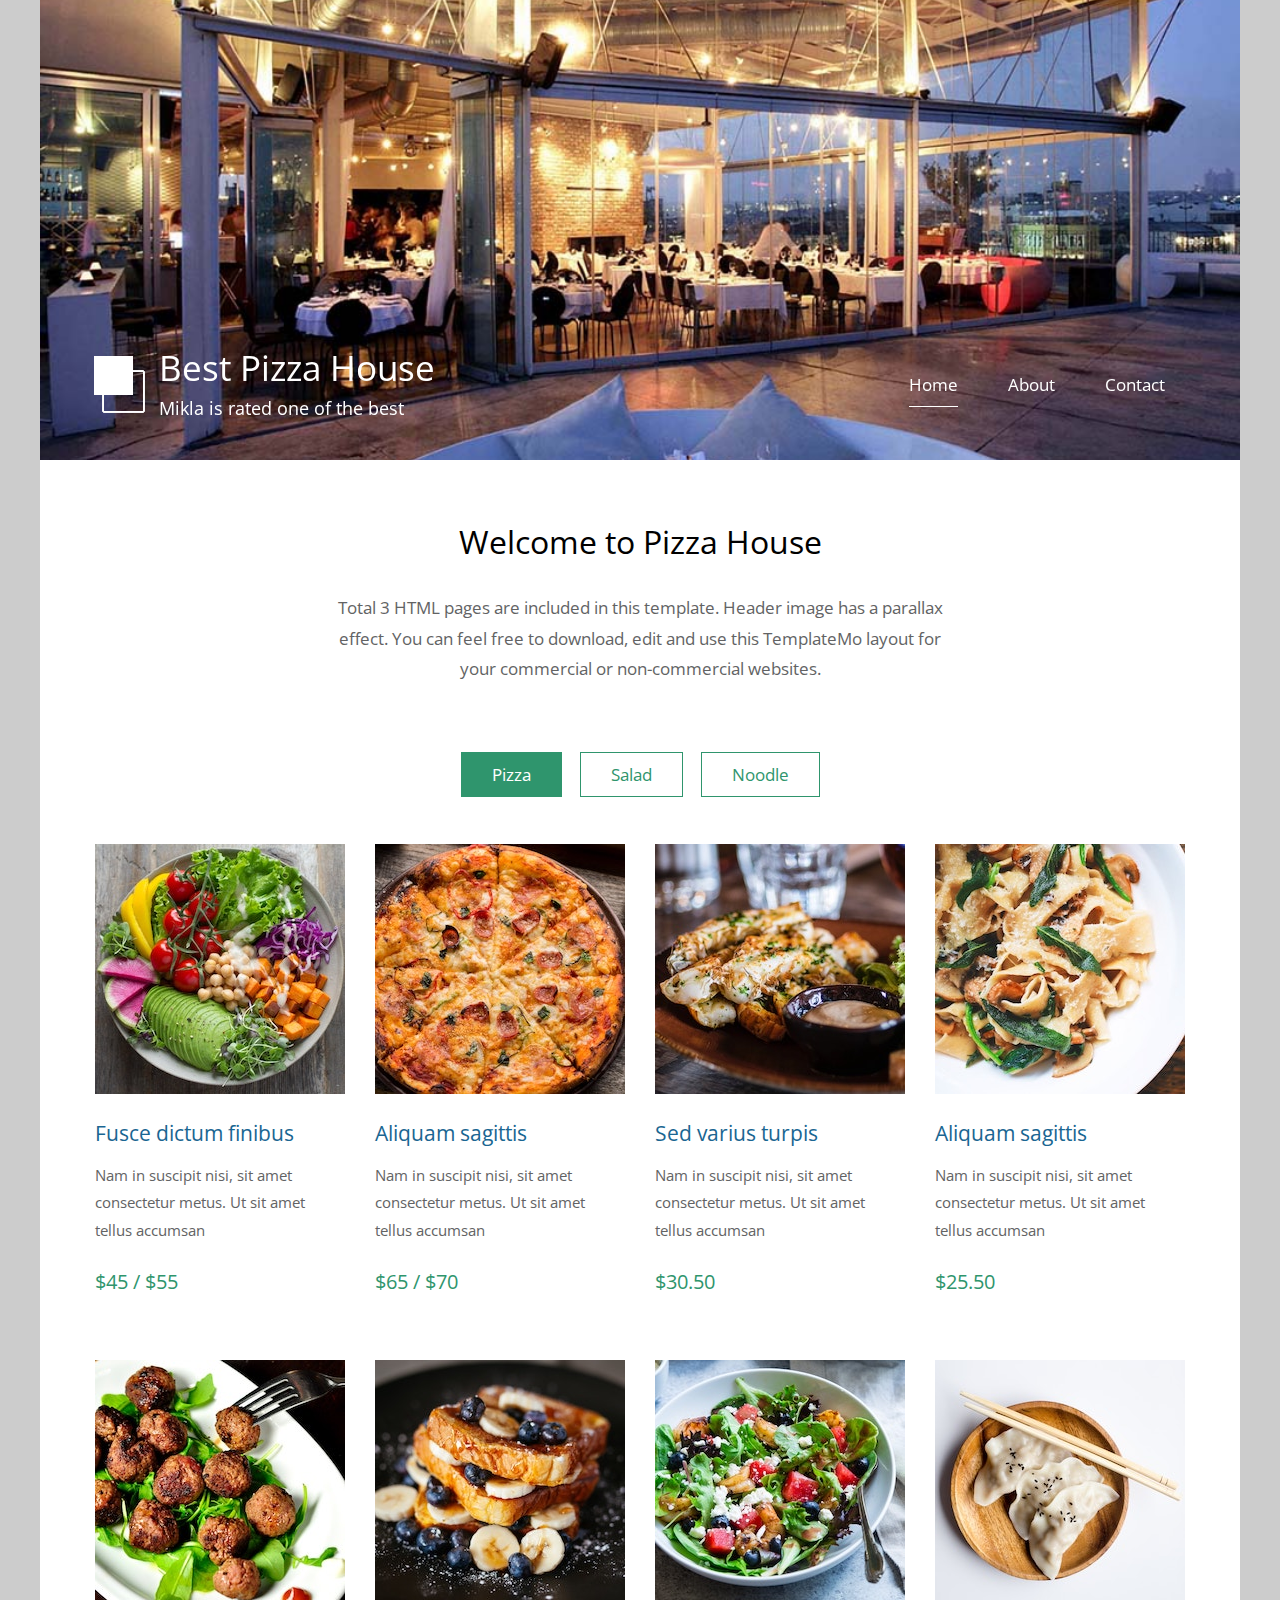
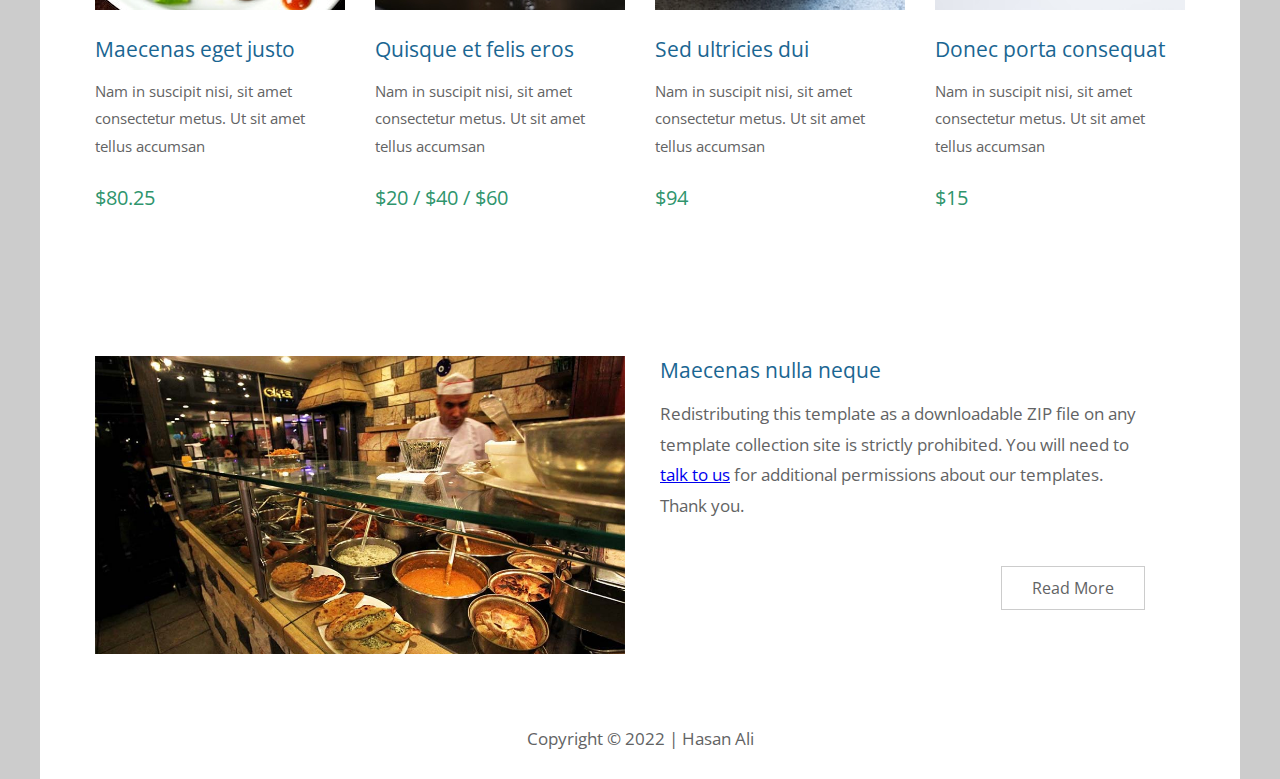
<file: index.html>
<!DOCTYPE html>
<html>

<head>
	<meta charset="UTF-8" />
    <meta name="viewport" content="width=device-width, initial-scale=1.0" />
    <meta http-equiv="X-UA-Compatible" content="ie=edge" />
    <title>Pizza House Template</title>
    <link href="https://fonts.googleapis.com/css?family=Open+Sans:400" rel="stylesheet" />    
	<link href="css/templatemo-style.css" rel="stylesheet" />
</head>


<body> 

	<div class="container">
	<!-- Top box -->
		<!-- Logo & Site Name -->
		<div class="placeholder">
			<div class="parallax-window" data-parallax="scroll" data-image-src="img/simple-house-01.jpg">
				<div class="tm-header">
					<div class="row tm-header-inner">
						<div class="col-md-6 col-12">
							<img src="img/simple-house-logo.png" alt="Logo" class="tm-site-logo" /> 
							<div class="tm-site-text-box">
								<h1 class="tm-site-title">Best Pizza House</h1>
								<h6 class="tm-site-description">Mikla is rated one of the best </h6>	
							</div>
						</div>
						<nav class="col-md-6 col-12 tm-nav">
							<ul class="tm-nav-ul">
								<li class="tm-nav-li"><a href="index.html" class="tm-nav-link active">Home</a></li>
								<li class="tm-nav-li"><a href="about.html" class="tm-nav-link">About</a></li>
								<li class="tm-nav-li"><a href="contact.html" class="tm-nav-link">Contact</a></li>
							</ul>
						</nav>	
					</div>
				</div>
			</div>
		</div>

		<main>
			<header class="row tm-welcome-section">
				<h2 class="col-12 text-center tm-section-title">Welcome to Pizza House</h2>
				<p class="col-12 text-center">Total 3 HTML pages are included in this template. Header image has a parallax effect. You can feel free to download, edit and use this TemplateMo layout for your commercial or non-commercial websites.</p>
			</header>
			
			<div class="tm-paging-links">
				<nav>
					<ul>
						<li class="tm-paging-item"><a href="#" class="tm-paging-link active">Pizza</a></li>
						<li class="tm-paging-item"><a href="#" class="tm-paging-link">Salad</a></li>
						<li class="tm-paging-item"><a href="#" class="tm-paging-link">Noodle</a></li>
					</ul>
				</nav>
			</div>

			<!-- Gallery -->
			<div class="row tm-gallery">
				<!-- gallery page 1 -->
				<div id="tm-gallery-page-pizza" class="tm-gallery-page">
					<article class="col-lg-3 col-md-4 col-sm-6 col-12 tm-gallery-item">
						<figure>
							<img src="img/gallery/01.jpg" alt="Image" class="img-fluid tm-gallery-img" />
							<figcaption>
								<h4 class="tm-gallery-title">Fusce dictum finibus</h4>
								<p class="tm-gallery-description">Nam in suscipit nisi, sit amet consectetur metus. Ut sit amet tellus accumsan</p>
								<p class="tm-gallery-price">$45 / $55</p>
							</figcaption>
						</figure>
					</article>
					<article class="col-lg-3 col-md-4 col-sm-6 col-12 tm-gallery-item">
						<figure>
							<img src="img/gallery/02.jpg" alt="Image" class="img-fluid tm-gallery-img" />
							<figcaption>
								<h4 class="tm-gallery-title">Aliquam sagittis</h4>
								<p class="tm-gallery-description">Nam in suscipit nisi, sit amet consectetur metus. Ut sit amet tellus accumsan</p>
								<p class="tm-gallery-price">$65 / $70</p>
							</figcaption>
						</figure>
					</article>
					<article class="col-lg-3 col-md-4 col-sm-6 col-12 tm-gallery-item">
						<figure>
							<img src="img/gallery/03.jpg" alt="Image" class="img-fluid tm-gallery-img" />
							<figcaption>
								<h4 class="tm-gallery-title">Sed varius turpis</h4>
								<p class="tm-gallery-description">Nam in suscipit nisi, sit amet consectetur metus. Ut sit amet tellus accumsan</p>
								<p class="tm-gallery-price">$30.50</p>
							</figcaption>
						</figure>
					</article>
					<article class="col-lg-3 col-md-4 col-sm-6 col-12 tm-gallery-item">
						<figure>
							<img src="img/gallery/04.jpg" alt="Image" class="img-fluid tm-gallery-img" />
							<figcaption>
								<h4 class="tm-gallery-title">Aliquam sagittis</h4>
								<p class="tm-gallery-description">Nam in suscipit nisi, sit amet consectetur metus. Ut sit amet tellus accumsan</p>
								<p class="tm-gallery-price">$25.50</p>
							</figcaption>
						</figure>
					</article>
					<article class="col-lg-3 col-md-4 col-sm-6 col-12 tm-gallery-item">
						<figure>
							<img src="img/gallery/05.jpg" alt="Image" class="img-fluid tm-gallery-img" />
							<figcaption>
								<h4 class="tm-gallery-title">Maecenas eget justo</h4>
								<p class="tm-gallery-description">Nam in suscipit nisi, sit amet consectetur metus. Ut sit amet tellus accumsan</p>
								<p class="tm-gallery-price">$80.25</p>
							</figcaption>
						</figure>
					</article>
					<article class="col-lg-3 col-md-4 col-sm-6 col-12 tm-gallery-item">
						<figure>
							<img src="img/gallery/06.jpg" alt="Image" class="img-fluid tm-gallery-img" />
							<figcaption>
								<h4 class="tm-gallery-title">Quisque et felis eros</h4>
								<p class="tm-gallery-description">Nam in suscipit nisi, sit amet consectetur metus. Ut sit amet tellus accumsan</p>
								<p class="tm-gallery-price">$20 / $40 / $60</p>
							</figcaption>
						</figure>
					</article>
					<article class="col-lg-3 col-md-4 col-sm-6 col-12 tm-gallery-item">
						<figure>
							<img src="img/gallery/07.jpg" alt="Image" class="img-fluid tm-gallery-img" />
							<figcaption>
								<h4 class="tm-gallery-title">Sed ultricies dui</h4>
								<p class="tm-gallery-description">Nam in suscipit nisi, sit amet consectetur metus. Ut sit amet tellus accumsan</p>
								<p class="tm-gallery-price">$94</p>
							</figcaption>
						</figure>
					</article>
					<article class="col-lg-3 col-md-4 col-sm-6 col-12 tm-gallery-item">
						<figure>
							<img src="img/gallery/08.jpg" alt="Image" class="img-fluid tm-gallery-img" />
							<figcaption>
								<h4 class="tm-gallery-title">Donec porta consequat</h4>
								<p class="tm-gallery-description">Nam in suscipit nisi, sit amet consectetur metus. Ut sit amet tellus accumsan</p>
								<p class="tm-gallery-price">$15</p>
							</figcaption>
						</figure>
					</article>
				</div> <!-- gallery page 1 -->
				
				<!-- gallery page 2 -->
				<div id="tm-gallery-page-salad" class="tm-gallery-page hidden">
					<article class="col-lg-3 col-md-4 col-sm-6 col-12 tm-gallery-item">
						<figure>
							<img src="img/gallery/04.jpg" alt="Image" class="img-fluid tm-gallery-img" />
							<figcaption>
								<h4 class="tm-gallery-title">Salad Menu One</h4>
								<p class="tm-gallery-description">Proin eu velit egestas, viverra sapien eget, consequat nunc. Vestibulum tristique</p>
								<p class="tm-gallery-price">$25</p>
							</figcaption>
						</figure>
					</article>
					<article class="col-lg-3 col-md-4 col-sm-6 col-12 tm-gallery-item">
						<figure>
							<img src="img/gallery/03.jpg" alt="Image" class="img-fluid tm-gallery-img" />
							<figcaption>
								<h4 class="tm-gallery-title">Second Title Salad</h4>
								<p class="tm-gallery-description">Proin eu velit egestas, viverra sapien eget, consequat nunc. Vestibulum tristique</p>
								<p class="tm-gallery-price">$30</p>
							</figcaption>
						</figure>
					</article>
					<article class="col-lg-3 col-md-4 col-sm-6 col-12 tm-gallery-item">
						<figure>
							<img src="img/gallery/05.jpg" alt="Image" class="img-fluid tm-gallery-img" />
							<figcaption>
								<h4 class="tm-gallery-title">Third Salad Item</h4>
								<p class="tm-gallery-description">Proin eu velit egestas, viverra sapien eget, consequat nunc. Vestibulum tristique</p>
								<p class="tm-gallery-price">$45</p>
							</figcaption>
						</figure>
					</article>
					<article class="col-lg-3 col-md-4 col-sm-6 col-12 tm-gallery-item">
						<figure>
							<img src="img/gallery/01.jpg" alt="Image" class="img-fluid tm-gallery-img" />
							<figcaption>
								<h4 class="tm-gallery-title">Superior Salad</h4>
								<p class="tm-gallery-description">Proin eu velit egestas, viverra sapien eget, consequat nunc. Vestibulum tristique</p>
								<p class="tm-gallery-price">$50</p>
							</figcaption>
						</figure>
					</article>
					<article class="col-lg-3 col-md-4 col-sm-6 col-12 tm-gallery-item">
						<figure>
							<img src="img/gallery/08.jpg" alt="Image" class="img-fluid tm-gallery-img" />
							<figcaption>
								<h4 class="tm-gallery-title">Sed ultricies dui</h4>
								<p class="tm-gallery-description">Proin eu velit egestas, viverra sapien eget, consequat nunc. Vestibulum tristique</p>
								<p class="tm-gallery-price">$55 / $60</p>
							</figcaption>
						</figure>
					</article>
					<article class="col-lg-3 col-md-4 col-sm-6 col-12 tm-gallery-item">
						<figure>
							<img src="img/gallery/07.jpg" alt="Image" class="img-fluid tm-gallery-img" />
							<figcaption>
								<h4 class="tm-gallery-title">Maecenas eget justo</h4>
								<p class="tm-gallery-description">Proin eu velit egestas, viverra sapien eget, consequat nunc. Vestibulum tristique</p>
								<p class="tm-gallery-price">$75</p>
							</figcaption>
						</figure>
					</article>
				</div> <!-- gallery page 2 -->
				
				<!-- gallery page 3 -->
				<div id="tm-gallery-page-noodle" class="tm-gallery-page hidden">
					<article class="col-lg-3 col-md-4 col-sm-6 col-12 tm-gallery-item">
						<figure>
							<img src="img/gallery/08.jpg" alt="Image" class="img-fluid tm-gallery-img" />
							<figcaption>
								<h4 class="tm-gallery-title">Noodle One</h4>
								<p class="tm-gallery-description">Orci varius natoque penatibus et magnis dis parturient montes, nascetur ridiculus mus.</p>
								<p class="tm-gallery-price">$12.50</p>
							</figcaption>
						</figure>
					</article>
					<article class="col-lg-3 col-md-4 col-sm-6 col-12 tm-gallery-item">
						<figure>
							<img src="img/gallery/07.jpg" alt="Image" class="img-fluid tm-gallery-img" />
							<figcaption>
								<h4 class="tm-gallery-title">Noodle Second</h4>
								<p class="tm-gallery-description">Orci varius natoque penatibus et magnis dis parturient montes, nascetur ridiculus mus.</p>
								<p class="tm-gallery-price">$15.50</p>
							</figcaption>
						</figure>
					</article>
					<article class="col-lg-3 col-md-4 col-sm-6 col-12 tm-gallery-item">
						<figure>
							<img src="img/gallery/06.jpg" alt="Image" class="img-fluid tm-gallery-img" />
							<figcaption>
								<h4 class="tm-gallery-title">Third Soft Noodle</h4>
								<p class="tm-gallery-description">Orci varius natoque penatibus et magnis dis parturient montes, nascetur ridiculus mus.</p>
								<p class="tm-gallery-price">$20.50</p>
							</figcaption>
						</figure>
					</article>
					<article class="col-lg-3 col-md-4 col-sm-6 col-12 tm-gallery-item">
						<figure>
							<img src="img/gallery/05.jpg" alt="Image" class="img-fluid tm-gallery-img" />
							<figcaption>
								<h4 class="tm-gallery-title">Aliquam sagittis</h4>
								<p class="tm-gallery-description">Orci varius natoque penatibus et magnis dis parturient montes, nascetur ridiculus mus.</p>
								<p class="tm-gallery-price">$30.25</p>
							</figcaption>
						</figure>
					</article>
					<article class="col-lg-3 col-md-4 col-sm-6 col-12 tm-gallery-item">
						<figure>
							<img src="img/gallery/04.jpg" alt="Image" class="img-fluid tm-gallery-img" />
							<figcaption>
								<h4 class="tm-gallery-title">Maecenas eget justo</h4>
								<p class="tm-gallery-description">Orci varius natoque penatibus et magnis dis parturient montes, nascetur ridiculus mus.</p>
								<p class="tm-gallery-price">$35.50</p>
							</figcaption>
						</figure>
					</article>
					<article class="col-lg-3 col-md-4 col-sm-6 col-12 tm-gallery-item">
						<figure>
							<img src="img/gallery/03.jpg" alt="Image" class="img-fluid tm-gallery-img" />
							<figcaption>
								<h4 class="tm-gallery-title">Quisque et felis eros</h4>
								<p class="tm-gallery-description">Orci varius natoque penatibus et magnis dis parturient montes, nascetur ridiculus mus.</p>
								<p class="tm-gallery-price">$40.50</p>
							</figcaption>
						</figure>
					</article>

				</div> <!-- gallery page 3 -->
			</div>
			<div class="tm-section tm-container-inner">
				<div class="row">
					<div class="col-md-6">
						<figure class="tm-description-figure">
							<img src="img/img-01.jpg" alt="Image" class="img-fluid" />
						</figure>
					</div>
					<div class="col-md-6">
						<div class="tm-description-box"> 
							<h4 class="tm-gallery-title">Maecenas nulla neque</h4>
							<p class="tm-mb-45">Redistributing this template as a downloadable ZIP file on any template collection site is strictly prohibited. You will need to <a rel="nofollow" href="https://facebook.com/hasanali207">talk to us</a> for additional permissions about our templates. Thank you.</p>
							<a href="about.html" class="tm-btn tm-btn-default tm-right">Read More</a>
						</div>
					</div>
				</div>
			</div>
		</main>

		<footer class="tm-footer text-center">
			<p>Copyright &copy; 2022 | <a target="_blank" href="https://facebook.com/hasanali207">Hasan Ali</a></p>
		</footer>
	</div>
	<script src="js/jquery.min.js"></script>
	<script src="js/parallax.min.js"></script>
	<script>
		$(document).ready(function(){
			// Handle click on paging links
			$('.tm-paging-link').click(function(e){
				e.preventDefault();
				
				var page = $(this).text().toLowerCase();
				$('.tm-gallery-page').addClass('hidden');
				$('#tm-gallery-page-' + page).removeClass('hidden');
				$('.tm-paging-link').removeClass('active');
				$(this).addClass("active");
			});
		});
	</script>
</body>
</html>
</file>
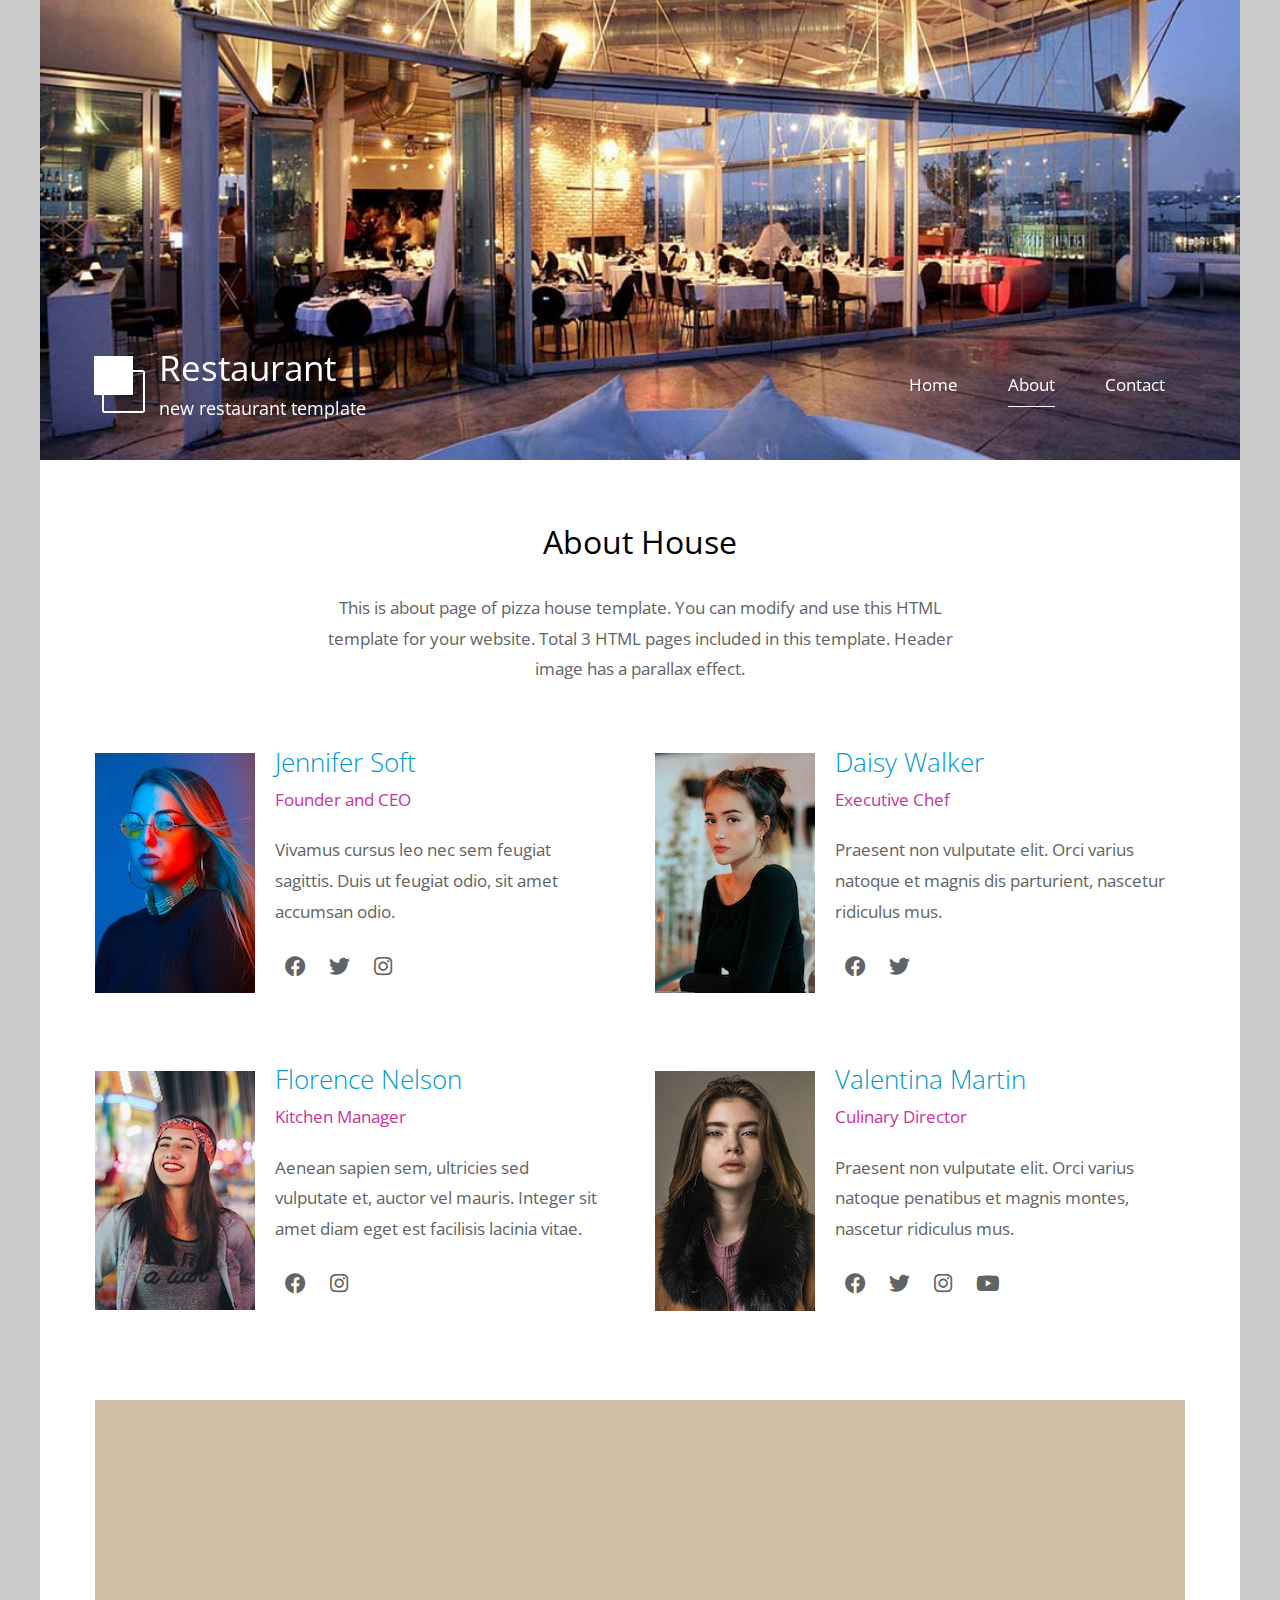
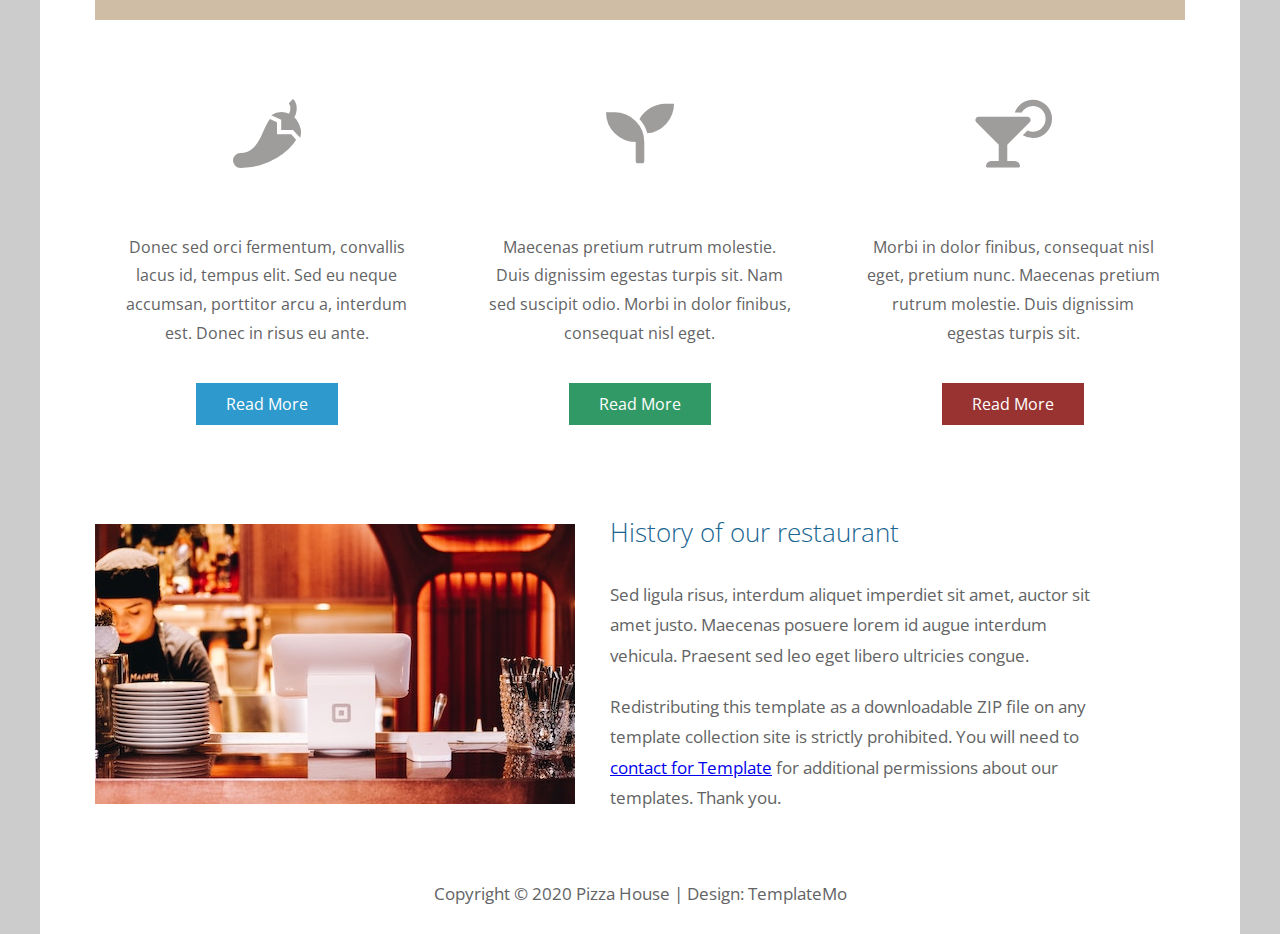
<file: about.html>
<!DOCTYPE html>
<html>

<head>
	<meta charset="UTF-8" />
    <meta name="viewport" content="width=device-width, initial-scale=1.0" />
    <meta http-equiv="X-UA-Compatible" content="ie=edge" />
    <title>Pizza House-- About Page</title>
    <link href="https://fonts.googleapis.com/css?family=Open+Sans:300,400" rel="stylesheet" />
    <link href="css/all.min.css" rel="stylesheet" />
	<link href="css/templatemo-style.css" rel="stylesheet" />
</head>
<body> 

	<div class="container">
	<!-- Top box -->
		<!-- Logo & Site Name -->
		<div class="placeholder">
			<div class="parallax-window" data-parallax="scroll" data-image-src="img/simple-house-01.jpg">
				<div class="tm-header">
					<div class="row tm-header-inner">
						<div class="col-md-6 col-12">
							<img src="img/simple-house-logo.png" alt="Logo" class="tm-site-logo" /> 
							<div class="tm-site-text-box">
								<h1 class="tm-site-title">Restaurant</h1>
								<h6 class="tm-site-description">new restaurant template</h6>	
							</div>
						</div>
						<nav class="col-md-6 col-12 tm-nav">
							<ul class="tm-nav-ul">
								<li class="tm-nav-li"><a href="index.html" class="tm-nav-link">Home</a></li>
								<li class="tm-nav-li"><a href="about.html" class="tm-nav-link active">About</a></li>
								<li class="tm-nav-li"><a href="contact.html" class="tm-nav-link">Contact</a></li>
							</ul>
						</nav>	
					</div>
				</div>
			</div>
		</div>

		<main>
			<header class="row tm-welcome-section">
				<h2 class="col-12 text-center tm-section-title">About House</h2>
				<p class="col-12 text-center">This is about page of pizza house template. 
                You can modify and use this HTML template for your website. Total 3 HTML pages included in this template. Header image has a parallax effect.</p>
			</header>

			<div class="tm-container-inner tm-persons">
				<div class="row">
					<article class="col-lg-6">
						<figure class="tm-person">
							<img src="img/about-01.jpg" alt="Image" class="img-fluid tm-person-img" />
							<figcaption class="tm-person-description">
								<h4 class="tm-person-name">Jennifer Soft</h4>
								<p class="tm-person-title">Founder and CEO</p>
								<p class="tm-person-about">Vivamus cursus leo nec sem feugiat sagittis.
								Duis ut feugiat odio, sit amet accumsan
								odio.</p>
								<div>
									<a href="https://fb.com" class="tm-social-link"><i class="fab fa-facebook tm-social-icon"></i></a>
									<a href="https://twitter.com" class="tm-social-link"><i class="fab fa-twitter tm-social-icon"></i></a>
									<a href="https://instagram.com" class="tm-social-link"><i class="fab fa-instagram tm-social-icon"></i></a>
								</div>
							</figcaption>
						</figure>
					</article>
					<article class="col-lg-6">
						<figure class="tm-person">
							<img src="img/about-02.jpg" alt="Image" class="img-fluid tm-person-img" />
							<figcaption class="tm-person-description">
								<h4 class="tm-person-name">Daisy Walker</h4>
								<p class="tm-person-title">Executive Chef</p>
								<p class="tm-person-about">Praesent non vulputate elit. Orci varius
								natoque et magnis dis parturient, nascetur ridiculus mus.</p>
								<div>
									<a href="https://fb.com" class="tm-social-link"><i class="fab fa-facebook tm-social-icon"></i></a>
									<a href="https://twitter.com" class="tm-social-link"><i class="fab fa-twitter tm-social-icon"></i></a>
								</div>
							</figcaption>
						</figure>
					</article>
					<article class="col-lg-6">
						<figure class="tm-person">
							<img src="img/about-03.jpg" alt="Image" class="img-fluid tm-person-img" />
							<figcaption class="tm-person-description">
								<h4 class="tm-person-name">Florence Nelson</h4>
								<p class="tm-person-title">Kitchen Manager</p>
								<p class="tm-person-about">Aenean sapien sem, ultricies sed vulputate
								et, auctor vel mauris. Integer sit amet diam eget est facilisis lacinia vitae.</p>
								<div>
									<a href="https://fb.com" class="tm-social-link"><i class="fab fa-facebook tm-social-icon"></i></a>
									<a href="https://instagram.com" class="tm-social-link"><i class="fab fa-instagram tm-social-icon"></i></a>
								</div>
							</figcaption>
						</figure>
					</article>
					<article class="col-lg-6">
						<figure class="tm-person">
							<img src="img/about-04.jpg" alt="Image" class="img-fluid tm-person-img" />
							<figcaption class="tm-person-description">
								<h4 class="tm-person-name">Valentina Martin</h4>
								<p class="tm-person-title">Culinary Director</p>
								<p class="tm-person-about">Praesent non vulputate elit. Orci varius
								natoque penatibus et magnis montes, nascetur ridiculus mus.</p>
								<div>
									<a href="https://fb.com" class="tm-social-link"><i class="fab fa-facebook tm-social-icon"></i></a>
									<a href="https://twitter.com" class="tm-social-link"><i class="fab fa-twitter tm-social-icon"></i></a>
									<a href="https://instagram.com" class="tm-social-link"><i class="fab fa-instagram tm-social-icon"></i></a>
									<a href="https://youtube.com" class="tm-social-link"><i class="fab fa-youtube tm-social-icon"></i></a>
								</div>
							</figcaption>
						</figure>
					</article>
				</div>
			</div>
			<div class="tm-container-inner tm-featured-image">
				<div class="row">
					<div class="col-12">
						<div class="placeholder-2">
							<div class="parallax-window-2" data-parallax="scroll" data-image-src="img/about-05.jpg"></div>		
						</div>
					</div>
				</div>
			</div>
			<div class="tm-container-inner tm-features">
				<div class="row">
					<div class="col-lg-4">
						<div class="tm-feature">
							<i class="fas fa-4x fa-pepper-hot tm-feature-icon"></i>
							<p class="tm-feature-description">Donec sed orci fermentum, convallis lacus id, tempus elit. Sed eu neque accumsan, porttitor arcu a, interdum est. Donec in risus eu ante.</p>
							<a href="index.html" class="tm-btn tm-btn-primary">Read More</a>
						</div>
					</div>
					<div class="col-lg-4">
						<div class="tm-feature">
							<i class="fas fa-4x fa-seedling tm-feature-icon"></i>
							<p class="tm-feature-description">Maecenas pretium rutrum molestie. Duis dignissim egestas turpis sit. Nam sed suscipit odio. Morbi in dolor finibus, consequat nisl eget.</p>
							<a href="index.html" class="tm-btn tm-btn-success">Read More</a>
						</div>
					</div>
					<div class="col-lg-4">
						<div class="tm-feature">
							<i class="fas fa-4x fa-cocktail tm-feature-icon"></i>
							<p class="tm-feature-description">Morbi in dolor finibus, consequat nisl eget, pretium nunc. Maecenas pretium rutrum molestie. Duis dignissim egestas turpis sit.</p>
							<a href="index.html" class="tm-btn tm-btn-danger">Read More</a>
						</div>
					</div>
				</div>
			</div>
			<div class="tm-container-inner tm-history">
				<div class="row">
					<div class="col-12">
						<div class="tm-history-inner">
							<img src="img/about-06.jpg" alt="Image" class="img-fluid tm-history-img" />
							<div class="tm-history-text"> 
								<h4 class="tm-history-title">History of our restaurant</h4>
								<p class="tm-mb-p">Sed ligula risus, interdum aliquet imperdiet sit amet, auctor sit amet justo. Maecenas posuere lorem id augue interdum vehicula. Praesent sed leo eget libero ultricies congue.</p>
								<p>Redistributing this template as a downloadable ZIP file on any template collection site is strictly prohibited. You will need to <a href="https://facebook.com/hasanali207">contact for Template</a> for additional permissions about our templates. Thank you.</p>
							</div>
						</div>	
					</div>
				</div>
			</div>
		</main>

		<footer class="tm-footer text-center">
			<p>Copyright &copy; 2020 Pizza House 
            
            | Design: <a rel="nofollow" href="http://facebook.">TemplateMo</a></p>
		</footer>
	</div>
	<script src="js/jquery.min.js"></script>
	<script src="js/parallax.min.js"></script>
</body>
</html>
</file>
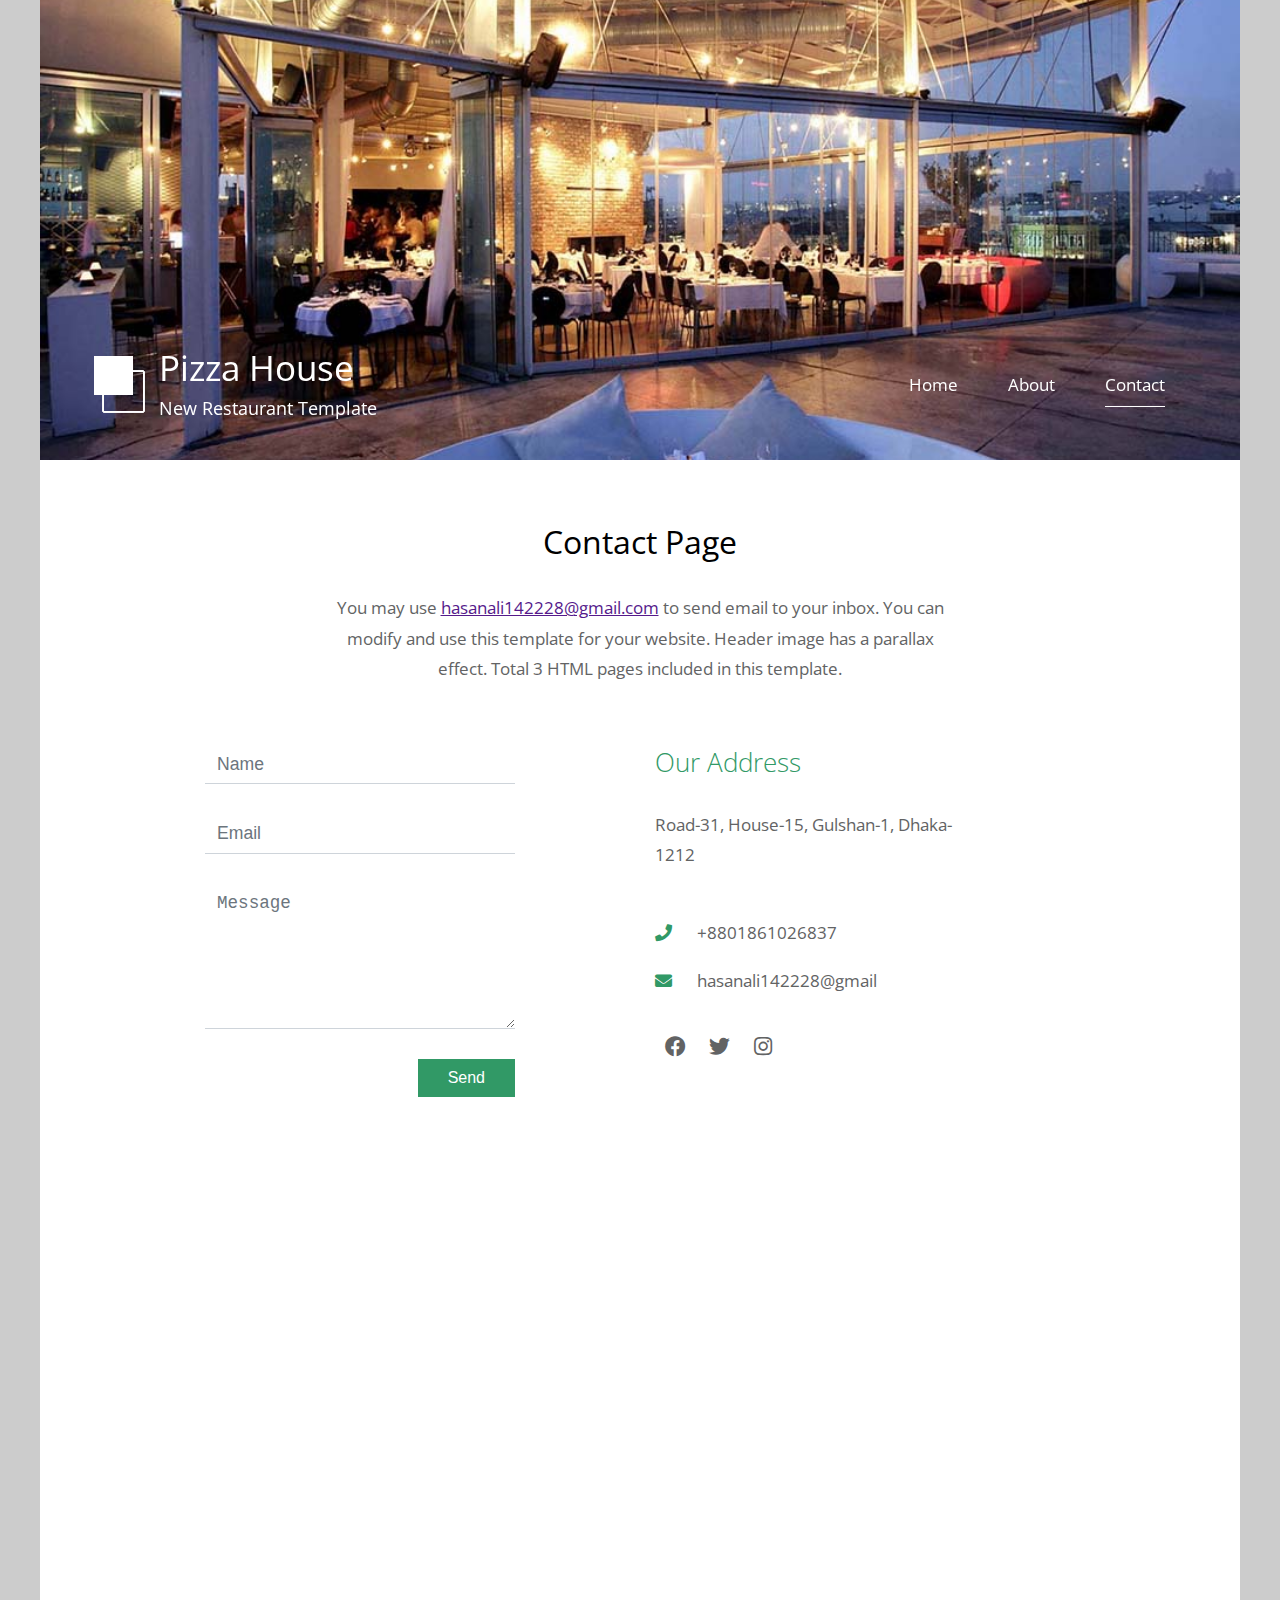
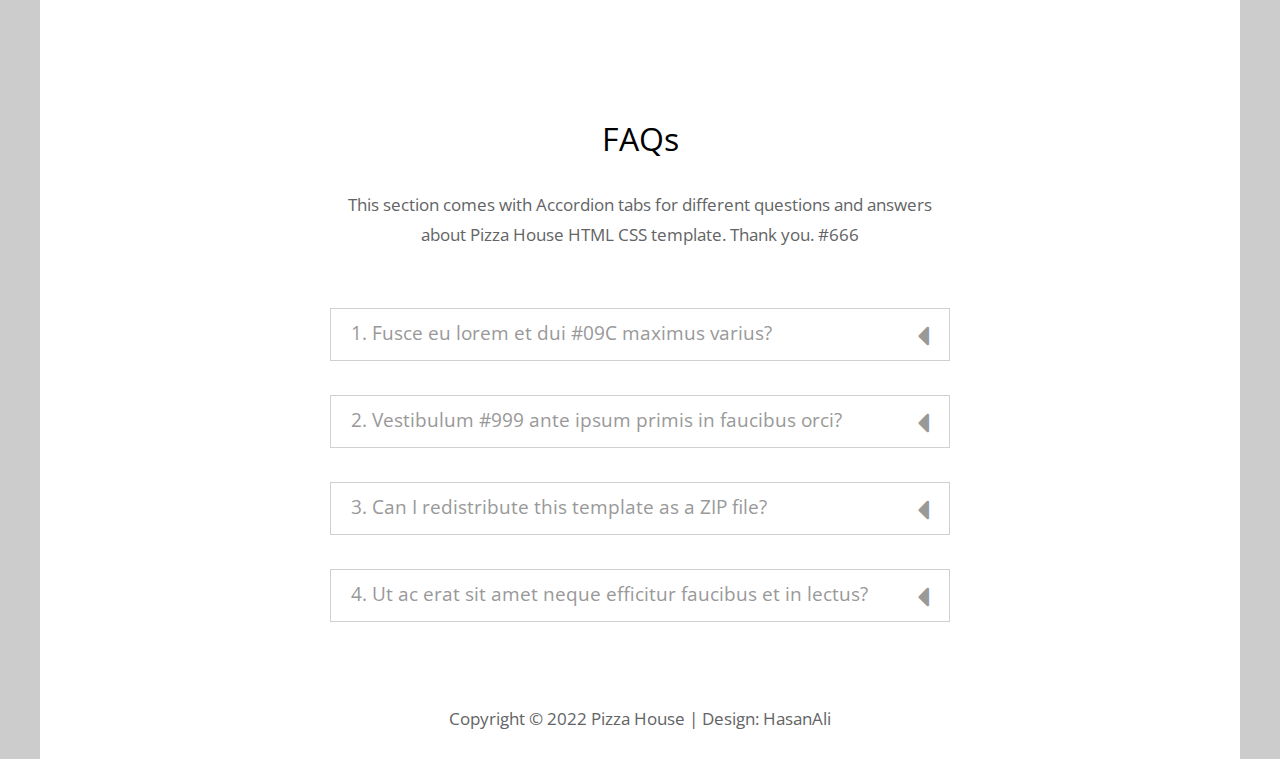
<file: contact.html>
<!DOCTYPE html>
<html>

<head>
	<meta charset="UTF-8" />
    <meta name="viewport" content="width=device-width, initial-scale=1.0" />
    <meta http-equiv="X-UA-Compatible" content="ie=edge" />
    <title>Pizza House - Contact Page</title>
    <link href="https://fonts.googleapis.com/css?family=Open+Sans:300,400" rel="stylesheet" />
    <link href="css/all.min.css" rel="stylesheet" />
	<link href="css/templatemo-style.css" rel="stylesheet" />
</head>
<!--

Simple House

https://templatemo.com/tm-539-simple-house

-->
<body> 

	<div class="container">
	<!-- Top box -->
		<!-- Logo & Site Name -->
		<div class="placeholder">
			<div class="parallax-window" data-parallax="scroll" data-image-src="img/simple-house-01.jpg">
				<div class="tm-header">
					<div class="row tm-header-inner">
						<div class="col-md-6 col-12">
							<img src="img/simple-house-logo.png" alt="Logo" class="tm-site-logo" /> 
							<div class="tm-site-text-box">
								<h1 class="tm-site-title">Pizza House</h1>
								<h6 class="tm-site-description">New Restaurant Template</h6>	
							</div>
						</div>
						<nav class="col-md-6 col-12 tm-nav">
							<ul class="tm-nav-ul">
								<li class="tm-nav-li"><a href="index.html" class="tm-nav-link">Home</a></li>
								<li class="tm-nav-li"><a href="about.html" class="tm-nav-link">About</a></li>
								<li class="tm-nav-li"><a href="contact.html" class="tm-nav-link active">Contact</a></li>
							</ul>
						</nav>	
					</div>
				</div>
			</div>
		</div>

		<main>
			<header class="row tm-welcome-section">
				<h2 class="col-12 text-center tm-section-title">Contact Page</h2>
				<p class="col-12 text-center">You may use <a rel="nofollow" href="" target="_blank">hasanali142228@gmail.com</a> to send email to your inbox. You can modify and use this template for your website. Header image has a parallax effect. Total 3 HTML pages included in this template.</p>
			</header>

			<div class="tm-container-inner-2 tm-contact-section">
				<div class="row">
					<div class="col-md-6">
						<form action="" method="POST" class="tm-contact-form">
					        <div class="form-group">
					          <input type="text" name="name" class="form-control" placeholder="Name" required="" />
					        </div>
					        
					        <div class="form-group">
					          <input type="email" name="email" class="form-control" placeholder="Email" required="" />
					        </div>
				
					        <div class="form-group">
					          <textarea rows="5" name="message" class="form-control" placeholder="Message" required=""></textarea>
					        </div>
					
					        <div class="form-group tm-d-flex">
					          <button type="submit" class="tm-btn tm-btn-success tm-btn-right">
					            Send
					          </button>
					        </div>
						</form>
					</div>
					<div class="col-md-6">
						<div class="tm-address-box">
							<h4 class="tm-info-title tm-text-success">Our Address</h4>
							<address>
								Road-31, House-15, Gulshan-1, Dhaka-1212
							</address>
							<a href="tel:+8801861026837" class="tm-contact-link">
								<i class="fas fa-phone tm-contact-icon"></i>+8801861026837
							</a>
							<a href="mailto:hasanali142228@gmail" class="tm-contact-link">
								<i class="fas fa-envelope tm-contact-icon"></i>hasanali142228@gmail
							</a>
							<div class="tm-contact-social">
								<a href="https://fb.com/hasanali207" class="tm-social-link"><i class="fab fa-facebook tm-social-icon"></i></a>
								<a href="#" class="tm-social-link"><i class="fab fa-twitter tm-social-icon"></i></a>
								<a href="#" class="tm-social-link"><i class="fab fa-instagram tm-social-icon"></i></a>
							</div>
						</div>
					</div>
				</div>
			</div>
            
			<div class="tm-container-inner-2 tm-map-section">
				<div class="row">
					<div class="col-12">
						<div class="tm-map">
							<iframe src="https://www.google.com/maps/embed?pb=!1m18!1m12!1m3!1d11196.961132529668!2d-43.38581128725845!3d-23.011063013218724!2m3!1f0!2f0!3f0!3m2!1i1024!2i768!4f13.1!3m3!1m2!1s0x9bdb695cd967b7%3A0x171cdd035a6a9d84!2sAv.%20L%C3%BAcio%20Costa%20-%20Barra%20da%20Tijuca%2C%20Rio%20de%20Janeiro%20-%20RJ%2C%20Brazil!5e0!3m2!1sen!2sth!4v1568649412152!5m2!1sen!2sth" frameborder="0" style="border:0;" allowfullscreen=""></iframe>
						</div>
					</div>
				</div>
			</div>
			<div class="tm-container-inner-2 tm-info-section">
				<div class="row">
					<!-- FAQ -->
					<div class="col-12 tm-faq">
						<h2 class="text-center tm-section-title">FAQs</h2>
						<p class="text-center">This section comes with Accordion tabs for different questions and answers about Pizza House HTML CSS template. Thank you. #666</p>
						<div class="tm-accordion">
							<button class="accordion">1. Fusce eu lorem et dui #09C maximus varius?</button>
							<div class="panel">
							  <p>#666 Duis blandit purus vel nenenatis rutrum. Pellentesque pellentesque tindicunt lorem, ac egestas massa sollicitudin vel. Nam scelerisque vulputate quam mollis pretium. Morbi condimentum volutpat.</p>
							</div>
							
							<button class="accordion">2. Vestibulum #999 ante ipsum primis in faucibus orci?</button>
							<div class="panel">
							  <p>Mauris euismod odio at commodo rhoncus. Maecenas nec interdum purus, sed auctor est. Sed eleifend urna nec diam consectetur, a aliquet turpis facilisis. Integer est sapien, sagittis vel massa vel, interdum euismod erat. Aenean sollicitudin nisi neque, efficitur posuere urna rutrum porta.</p>
							</div>
							
							<button class="accordion">3. Can I redistribute this template as a ZIP file?</button>
							<div class="panel">
							  <p>Redistributing this template as a downloadable ZIP file on any template collection site is strictly prohibited. You will need to <a href="http://fb.com/hasanali207">contact Me</a> for additional permissions about our templates. Thank you.</p>
							</div>
							
							<button class="accordion">4. Ut ac erat sit amet neque efficitur faucibus et in lectus?</button>
							<div class="panel">
								<p>Vivamus viverra pretium ultricies. Praesent feugiat, sapien vitae blandit efficitur, sem nulla venenatis nunc, vel maximus ligula sem a sem. Pellentesque ligula ex, facilisis ac libero a, blandit ullamcorper enim.</p>
							</div>
						</div>	
					</div>
				</div>
			</div>
		</main>

		<footer class="tm-footer text-center">
			<p>Copyright &copy; 2022 Pizza House 
            
            | Design: <a rel="nofollow" href="https://fb.com/hasanali207">HasanAli</a></p>
		</footer>
	</div>
	<script src="js/jquery.min.js"></script>
	<script src="js/parallax.min.js"></script>
	<script>
		$(document).ready(function(){
			var acc = document.getElementsByClassName("accordion");
			var i;
			
			for (i = 0; i < acc.length; i++) {
			  acc[i].addEventListener("click", function() {
			    this.classList.toggle("active");
			    var panel = this.nextElementSibling;
			    if (panel.style.maxHeight) {
			      panel.style.maxHeight = null;
			    } else {
			      panel.style.maxHeight = panel.scrollHeight + "px";
			    }
			  });
			}	
		});
	</script>
</body>
</html>
</file>
<file: css/templatemo-style.css>
/*

Simple House


*/

ul, nav, body, h1, h2, h4, h6, p, figure {
  margin: 0;
  padding: 0;
}

a, button { transition: all 0.3s ease; }

/* Bootstrap grid system  */

html {
  box-sizing: border-box;
  -ms-overflow-style: scrollbar;
}

*,
*::before,
*::after {
  box-sizing: inherit;
}

.container {
  width: 100%;
  max-width: 1200px;
  margin-right: auto;
  margin-left: auto;
}

.tm-container-inner,
.tm-container-inner-2 {
  padding-left: 15px;
  padding-right: 15px;
}

.row {
  display: -ms-flexbox;
  display: flex;
  -ms-flex-wrap: wrap;
  flex-wrap: wrap;
  margin-left: -15px;
  margin-right: -15px;
}

.col-lg-3,
.col-lg-4,
.col-lg-6,
.col-md-4,
.col-md-6,
.col-sm-6, 
.col-12 {
  position: relative;
  width: 100%;
  padding-right: 15px;
  padding-left: 15px;
}

.col-12 {
  -ms-flex: 0 0 100%;
  flex: 0 0 100%;
  max-width: 100%;
}

@media (min-width: 576px) {
  .col-sm-6 {
    -ms-flex: 0 0 50%;
    flex: 0 0 50%;
    max-width: 50%;
  }
}

@media (min-width: 768px) {
  .col-md-4 {
    -ms-flex: 0 0 33.333333%;
    flex: 0 0 33.333333%;
    max-width: 33.333333%;
  }
  
  .col-md-6 {
    -ms-flex: 0 0 50%;
    flex: 0 0 50%;
    max-width: 50%;
  }
}

@media (min-width: 992px) {
  .col-lg-3 {
    -ms-flex: 0 0 25%;
    flex: 0 0 25%;
    max-width: 25%;
  }
  
  .col-lg-4 {
    -ms-flex: 0 0 33.333333%;
    flex: 0 0 33.333333%;
    max-width: 33.333333%;
  }
  
  .col-lg-6 {
    -ms-flex: 0 0 50%;
    flex: 0 0 50%;
    max-width: 50%;
  }
}

/*
  primary: #2D99CC
  success: #319966
  danger: #993332
*/

.tm-btn {
  display: inline-block;
  font-size: 1rem;
  width: auto;
  padding: 10px 30px;
  text-decoration: none;
  cursor: pointer;
  border: 0;
}

.tm-btn-default {
  border: 1px solid #ccc;
  background-color: transparent;
  color: #626364;
}

.tm-btn-default:hover,
.tm-btn-default:focus {
  color: white;
  background-color: #98999A;
}

.tm-btn-primary {
  background-color: #2D99CC;
  color: white;
}

.tm-btn-primary:hover,
.tm-btn-primary:focus {
  background-color: #1b6f96;
}

.tm-btn-success {
  background-color: #319966;
  color: white;
}

.tm-btn-success:hover,
.tm-btn-success:focus {
  background-color: #1d6e46;
}

.tm-btn-danger {
  background-color: #993332;
  color: white;
}

.tm-btn-danger:hover,
.tm-btn-danger:focus {
  background-color: #752423;
}

.tm-mb-45 {
  margin-bottom: 45px;
}

.tm-mb-p {
    margin-bottom: 20px;
}

.tm-text-success {
  color: #319966;
}

.text-center {
  text-align: center;
}

.hidden {
  display: none !important;
}

.img-fluid {
  max-width: 100%;
  height: auto;
}

body {
  font-family: 'Open Sans', Arial, sans-serif;
  font-size: 17px;
  background-color: #ccc;
  overflow-x: hidden;
}

.container {
  background-color: white;
}

p, address {
  color: #626364;
  line-height: 1.8;
}

/* Set width and height in JS */
.placeholder {
  width: 100%;
  min-height: 460px;
  background-color: #556E5B;
}

.placeholder-2 {
  width: 100%;
  min-height: 220px;
  background-color: #CFBEA5;
  position: relative;
  z-index: 998;
}

.parallax-window {
  min-height: 460px;
  background: transparent;
  position: relative;
}

.parallax-window-2 {
  min-height: 220px;
  width: 100%;
  margin-left: auto;
  margin-right: auto;
  background: transparent;
  position: relative;
}

.parallax-mirror {
  z-index: 999 !important;
}

.tm-header {
  position: absolute;
  bottom: 0;
  left: 0;
  width: 100%;
  color: white;
  z-index: 1000;
}

.tm-header-inner {
  padding: 40px 50px;
}

@media (max-width: 991px) {
  .tm-header-inner {
    padding: 30px 15px;
  }
}

.tm-site-logo {
  display: inline-block;
  margin-right: 5px;
}

.tm-site-text-box {
  display: inline-block;
}

.tm-site-title {
  font-size: 2.2rem;
  font-weight: 400;
  margin-bottom: 5px;
}

.tm-site-description {
  font-size: 1.1rem;
  font-weight: 400;
}

.tm-nav {
  text-align: right;
  margin-top: 30px;
}

.tm-nav-ul {
  display: flex;
  justify-content: flex-end;
}

.tm-nav-li {
  list-style: none;
  display: block;
  margin-bottom: 0;
  padding-right: 25px;
  padding-left: 25px;
}

@media (max-width: 991px) {
  .tm-nav-li {
    padding-right: 15px;
    padding-left: 15px;
  }
}

.tm-nav-link {
  color: white;
  text-decoration: none;
  padding-bottom: 10px;
}

.tm-nav-link.active,
.tm-nav-link:hover {
  border-bottom: 1px solid white;
}

.tm-welcome-section {
  margin: 60px auto;
  max-width: 655px;
}

.tm-section-title {
  font-size: 2rem;
  font-weight: 400;
  margin-bottom: 30px;
}

.tm-gallery {
  margin-bottom: 80px;
}

.tm-gallery-page {
  max-width: 280px;
  margin-left: auto;
  margin-right: auto;
  display: -ms-flexbox;
  display: flex;
  -ms-flex-wrap: wrap;
  flex-wrap: wrap;
}

.tm-gallery-description {
  font-size: 0.95rem;
}

.tm-section,
.tm-container-inner,
.tm-container-inner-2 {
  margin-left: auto;
  margin-right: auto;
}

/* Small devices (landscape phones, 576px and up) */
@media (min-width: 576px) {
  .tm-gallery-page {
    max-width: 560px;
  }
}

/* Medium devices (tablets, 768px and up) */
@media (min-width: 768px) {
  .tm-gallery-page,
  .tm-section,
  .tm-container-inner,
  .tm-container-inner-2 {
    max-width: 840px;
  }
}

/* Large devices (desktops, 992px and up) */
@media (min-width: 992px) {
  .tm-gallery-page,
  .tm-section {
    max-width: 1120px;
  }
  
  .tm-container-inner {
    max-width: 1120px;
  }
  
  .tm-container-inner-2 {
    max-width: 900px;
  }
}

.tm-gallery-item {
  max-width: 280px;
}

.tm-gallery-img {
  margin-bottom: 20px;
}

.tm-gallery-title {
  font-size: 1.3rem;
  font-weight: 400;
  color: #1A6692;
  margin-bottom: 15px;
}

.tm-gallery-description {
  margin-bottom: 20px;
}

.tm-gallery-price {
  font-size: 1.25rem;
  color: #2F956D;
  margin-bottom: 60px;
}

.tm-paging-links {
  text-align: center;
  margin-bottom: 40px;
}

.tm-paging-item {
  list-style: none;
  display: inline-block;
  border: 1px solid #2F956D;
  margin: 7px;
}

.tm-paging-link {
  padding: 10px 30px;
  display: flex;
  align-items: center;
  justify-content: center;
  text-decoration: none;
  color: #2F956D;
  background-color: transparent;
}

.tm-paging-link.active,
.tm-paging-link:hover {
  background-color: #2F956D;
  color: white;
}

.tm-description-figure {
  text-align: center;  
}

.tm-description-box {
  margin-left: auto;
  margin-right: auto;
}

.tm-description-box {
  padding-left: 0;
  padding-right: 0;
  display: flex;
  flex-direction: column;
  margin-top: 30px;
  max-width: 530px;
}

@media (min-width: 768px) {
  .tm-description-box {
    padding-left: 5px;
    padding-right: 40px;
    margin-top: 0;
  }
}

.tm-right {
  align-self: flex-end;
}

.tm-footer {
  padding: 25px 15px;
  margin-top: 40px;
}

.tm-footer a {
  color: #626364;
  text-decoration: none;
}

.tm-footer a:hover {
  color: #1A6692;
}

/* About  Page Start Here */
.tm-persons {
  margin-bottom: 20px;
}

.tm-person {
  display: flex;
  flex-direction: column;
  align-items: center;
  justify-content: center;
  margin-bottom: 60px;
}

@media (min-width: 420px) {
  .tm-person {
    flex-direction: row;
  }
}

.tm-person-description {
  padding-left: 20px;
  padding-right: 20px;
}

.tm-person-name {
  font-size: 1.6rem;
  font-weight: 300;
  color: #09C;
  margin-bottom: 5px;
  margin-top: 15px;
}

@media (min-width: 420px) {
  .tm-person-name {
    margin-top: 0;
  }
}

.tm-person-title {
  color: #C39;
  margin-bottom: 20px;
}

.tm-person-about {
  margin-bottom: 20px;
}

.tm-social-link {
  color: #626364;
  display: inline-block;
  border-radius: 1px;
  background-color: transparent;
  font-size: 1.3rem;
  text-decoration: none;
  width: 40px;
  height: 40px;
  margin-right: 0;
  margin-bottom: 15px;
}

.tm-social-link:hover {
  color: white;
  background-color: #626364;
}

.tm-social-icon {
  display: flex;
  align-items: center;
  justify-content: center;
  width: 100%;
  height: 100%;
}

.tm-feature {
  text-align: center;
  padding: 45px 20px;
}

.tm-feature-icon {
  color: #9f9c9c;
  margin-bottom: 65px;
}

.tm-feature-description {
  margin-bottom: 35px;
  font-size: 1rem;
}

.tm-features {
  margin-top: 35px;
}

.tm-history {
  margin-top: 45px;
}

.tm-history-inner {
  display: flex;
  align-items: center;
  justify-content: center;
  flex-direction: column;
}

.tm-history-img {
  max-width: 100%;
}

@media (min-width: 768px) {
 .tm-history-img {
    max-width: 50%;
  }
  
  .tm-history-inner {
    flex-direction: row;
  }
}

.tm-history-title {
  font-size: 1.6rem;
  font-weight: 300;
  color: #1A6692;
  margin-bottom: 30px;
}

.tm-history-text {
  max-width: 480px;
  margin: 15px auto 0;
}

.tm-history-description {
  margin-bottom: 40px;
}

@media (min-width: 768px) {
 .tm-history-text {
    max-width: auto;
    margin: 0 auto 0 35px;
  } 
}


/* Contact Page */
.tm-contact-form {
  max-width: 100%;
}

@media (min-width: 768px) {
 .tm-contact-form {
    max-width: 310px;
  } 
}

.tm-d-flex {
  display: flex;
  flex-direction: column;
}

.tm-btn-right {
  align-self: flex-end;
}

.form-group {
  margin-bottom: 30px;
}

.form-control {
  display: block;
  width: 100%;
  padding: 0.375rem 0.75rem;
  font-size: 1.1rem;
  font-weight: 400;
  line-height: 1.5;
  color: #626364;
  background-color: #fff;
  background-clip: padding-box;
  border: 1px solid #ced4da;
  border-right: 0;
  border-top: 0;
  border-left: 0;
  border-radius: 0;
  transition: border-color 0.15s ease-in-out, box-shadow 0.15s ease-in-out;
}

.form-control::-ms-expand {
  background-color: transparent;
  border: 0;
}

.form-control:focus {
  color: #495057;
  background-color: #fff;
  border-color: #80bdff;
  outline: 0;
  box-shadow: 0 0 0 0.2rem rgba(0, 123, 255, 0.25);
}

.form-control::-webkit-input-placeholder {
  color: #6c757d;
  opacity: 1;
}

.form-control::-moz-placeholder {
  color: #6c757d;
  opacity: 1;
}

.form-control:-ms-input-placeholder {
  color: #6c757d;
  opacity: 1;
}

.form-control::-ms-input-placeholder {
  color: #6c757d;
  opacity: 1;
}

.form-control::placeholder {
  color: #6c757d;
  opacity: 1;
}

.tm-info-title {
  font-size: 1.6rem;
  font-weight: 300;
  margin-bottom: 30px;
}

address {
  font-style: normal;
  margin-bottom: 50px;
}

.tm-address-box {
  max-width: 100%;
}

@media (min-width: 768px) {
 .tm-address-box {
    max-width: 315px;
  } 
}

.tm-contact-icon {
  display: inline-block;
  margin-right: 25px;
  color: #319966;
}

.tm-contact-link {
  display: inline-block;
  color: #626364;
  margin-bottom: 25px;
  text-decoration: none;
}

.tm-contact-social {
  margin-top: 10px;
}

.tm-map {
  max-width: 900px;
  height: 450px;
  width: 100%;
  margin-left: auto;
  margin-right: auto;
}

.tm-map iframe {
  width: 100%;
  height: 100%;
}

.tm-contact-section {
  padding-bottom: 30px;
}

.tm-map-section {
  padding-top: 40px;
  padding-bottom: 40px;
}

.tm-info-section {
  padding-top: 30px;
}

.tm-faq {
  max-width: 650px;
  margin-left: auto;
  margin-right: auto;
}

.tm-accordion {
  padding-top: 40px;
}

/* https://www.w3schools.com/howto/howto_js_accordion.asp */
/* Style the buttons that are used to open and close the accordion panel */
.accordion {
  font-size: 1.2rem;
  font-family: 'Open Sans', Helevetica, Arial, sans-serif;
  color: #999;
  background-color: transparent;
  border: 1px solid #d0d0d0;
  margin-bottom: 17px;
  margin-top: 17px;
  cursor: pointer;
  padding: 10px 20px 6px;
  width: 100%;
  text-align: left;
  outline: none;
  transition: 0.4s;
}

/* Add a background color to the button if it is clicked on (add the .active class with JS), and when you move the mouse over it (hover) */
.accordion.active, .accordion:hover {
  color: #09C;
}

@keyframes changeIcon {
  0% {
    content: '\f0d9';
  }
  50% {
    color: white;
  }
  100% {
    content: "\f0d7";
  }
}

@keyframes changeIconBack {
  0% {
    content: '\f0d7';
  }
  50% {
    color: white;
  }
  100% {
    content: "\f0d9";
  }
}

.accordion:after {
  font-family: 'Font Awesome 5 Free';
  font-weight: 900;
  animation: changeIconBack 0.3s linear;
  content: '\f0d9';
  font-size: 2rem;
  color: #999;
  float: right;
  margin-left: 5px;
}

.accordion.active:after {
  animation: changeIcon 0.3s linear;
  content: '\f0d7';
}

/* Style the accordion panel. Note: hidden by default */
.panel {
  background-color: white;
  max-height: 0;
  overflow: hidden;
  transition: max-height 0.2s ease-out;
}

.panel p {
  padding: 5px 20px 30px;
}
</file>
